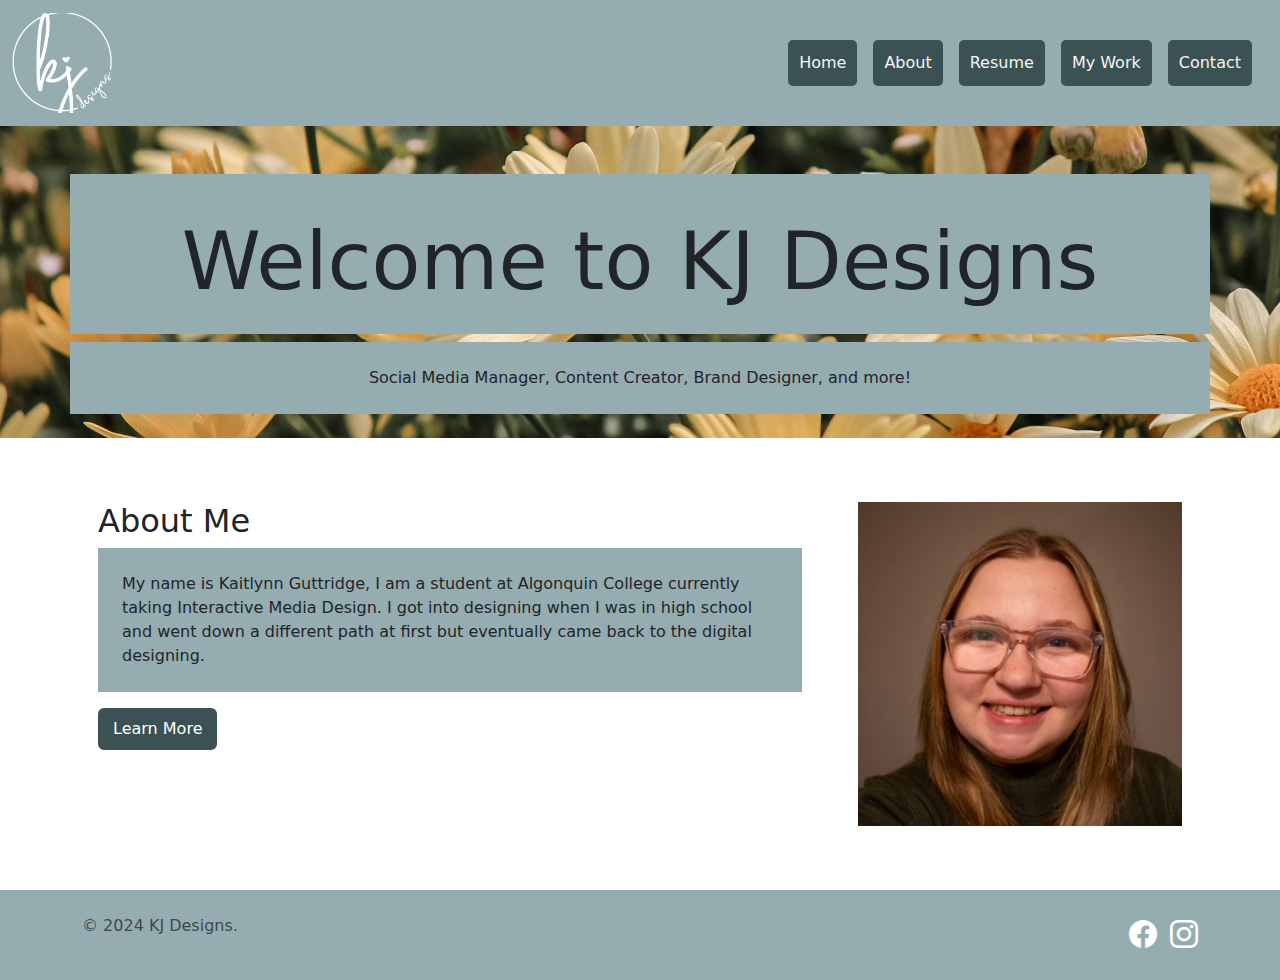
<file: index.html>
<!doctype html>
<html lang="en">

<head>
  <meta charset="utf-8">
  <meta name="viewport" content="width=device-width, initial-scale=1">
  <title>Portfolio</title>
  <link href="https://cdn.jsdelivr.net/npm/bootstrap@5.3.3/dist/css/bootstrap.min.css" rel="stylesheet"
    integrity="sha384-QWTKZyjpPEjISv5WaRU9OFeRpok6YctnYmDr5pNlyT2bRjXh0JMhjY6hW+ALEwIH" crossorigin="anonymous">
  <!-- Icon CSS -->
  <link rel="stylesheet" href="https://cdn.jsdelivr.net/npm/bootstrap-icons@1.11.3/font/bootstrap-icons.min.css">
  <!-- CSS Animation Library -->
  <link
  rel="stylesheet" href="https://cdnjs.cloudflare.com/ajax/libs/animate.css/4.1.1/animate.min.css">
  <!-- Custom CSS -->
  <link rel="stylesheet" href="css/main.css">
</head>

<body>
       <!-- Skip links -->
       <a href="home" class="skip-link">Skip to Main Content</a>
       <a href="nav" class="skip-link">Skip to Navigation</a>

  <header class="bg-primary">
    <nav class="navbar navbar-expand-lg" id="nav">
      <div class="container-fluid">
        <a class="navbar-brand" href="index.html"> <img src="images/kjlogo2-100_x_100.png" alt="KJ Designs Logo"></a>
        <button class="navbar-toggler" type="button" data-bs-toggle="collapse" data-bs-target="#navbarSupportedContent"
          aria-controls="navbarSupportedContent" aria-expanded="false" aria-label="Toggle navigation">
          <span class="navbar-toggler-icon"></span>
        </button>
        <div class="collapse navbar-collapse" id="navbarSupportedContent">
          <ul class="navbar-nav me-2 mb-2 mb-lg-0 ms-auto">
            <li class="nav-item mx-2">
              <a class="nav-link" aria-current="page" href="index.html">Home</a>
            </li>
            <li class="nav-item mx-2">
              <a class="nav-link" href="about.html">About</a>
            </li>
            <li class="nav-item mx-2">
              <a class="nav-link" href="resume.html">Resume</a>
            </li>
            <li class="nav-item  mx-2">
              <a class="nav-link" href="mywork.html">My Work</a>
            </li>
            <li class="nav-item  mx-2">
              <a class="nav-link" href="contact.html">Contact</a>
            </li>
          </ul>
        </div>
      </div>
    </nav>
  </header>
  <main>
    <section class="banner py-4" id="home">
      <div class="container-xl my-4 p-3 mb-2 bg-primary text-center">
        <h1 class="animate__bounceIn display-1 pt-4">Welcome to KJ Designs</h1>
      </div>
      <div class="container-xl pt-4 pb-2 bg-primary text-center">
        <p>Social Media Manager, Content Creator, Brand Designer, and more!</p>
      </div>
    </section>
    <section id="About" class="py-5">
      <div class="container-xl">
        <div class="row">
          <div class="col-sm-8 mb-3 mb-sm-0">
            <div class="card border border-0">
              <div class="card-body">
                <h5 class="card-title h2">About Me</h5>
                <p class="card-text bg-primary p-4">My name is Kaitlynn Guttridge, I am a student at Algonquin
                  College currently taking Interactive Media Design. I got into designing when I was in high school and
                  went down a different path at first but eventually came back to the digital designing.</p>
                <a href="about.html" class="btn btn-primary border-3">Learn
                  More</a>
              </div>
            </div>
          </div>
          <div class="col-sm-4">
            <div class="card border border-0 d-none d-sm-block">
              <div class="card-body">
                <img src="images/Self-1-400_x_400.jpeg"  alt="Self Portrait of Kaitlynn" class="img-fluid">
              </div>
            </div>
          </div>
        </div>
      </div>
    </section>
  </main>
  <footer class="bg-primary">
    <div class="container-xl  pt-4 pb-2" >
      <div class="row">
        <div class="col-6">
          <p class="text-muted">© 2024 KJ Designs. </p>
        </div>
        <div class="col-md-6 text-md-end">
          <ul class="list-inline">
            <li class="list-inline-item"><a href="https://www.facebook.com/" target="_blank"><i class="bi bi-facebook fs-3 text-white"></i></a></li>
            <li class="list-inline-item"><a href="https://www.instagram.com/kjde.signs/" target="_blank"><i class="bi bi-instagram fs-3 text-white"></i></a></li>
          </ul>
        </div>
      </div>
    </div>
  </footer>
  <script src="https://cdn.jsdelivr.net/npm/bootstrap@5.3.3/dist/js/bootstrap.bundle.min.js"
    integrity="sha384-YvpcrYf0tY3lHB60NNkmXc5s9fDVZLESaAA55NDzOxhy9GkcIdslK1eN7N6jIeHz" crossorigin="anonymous">
  </script>
</body>

</html>
</file>
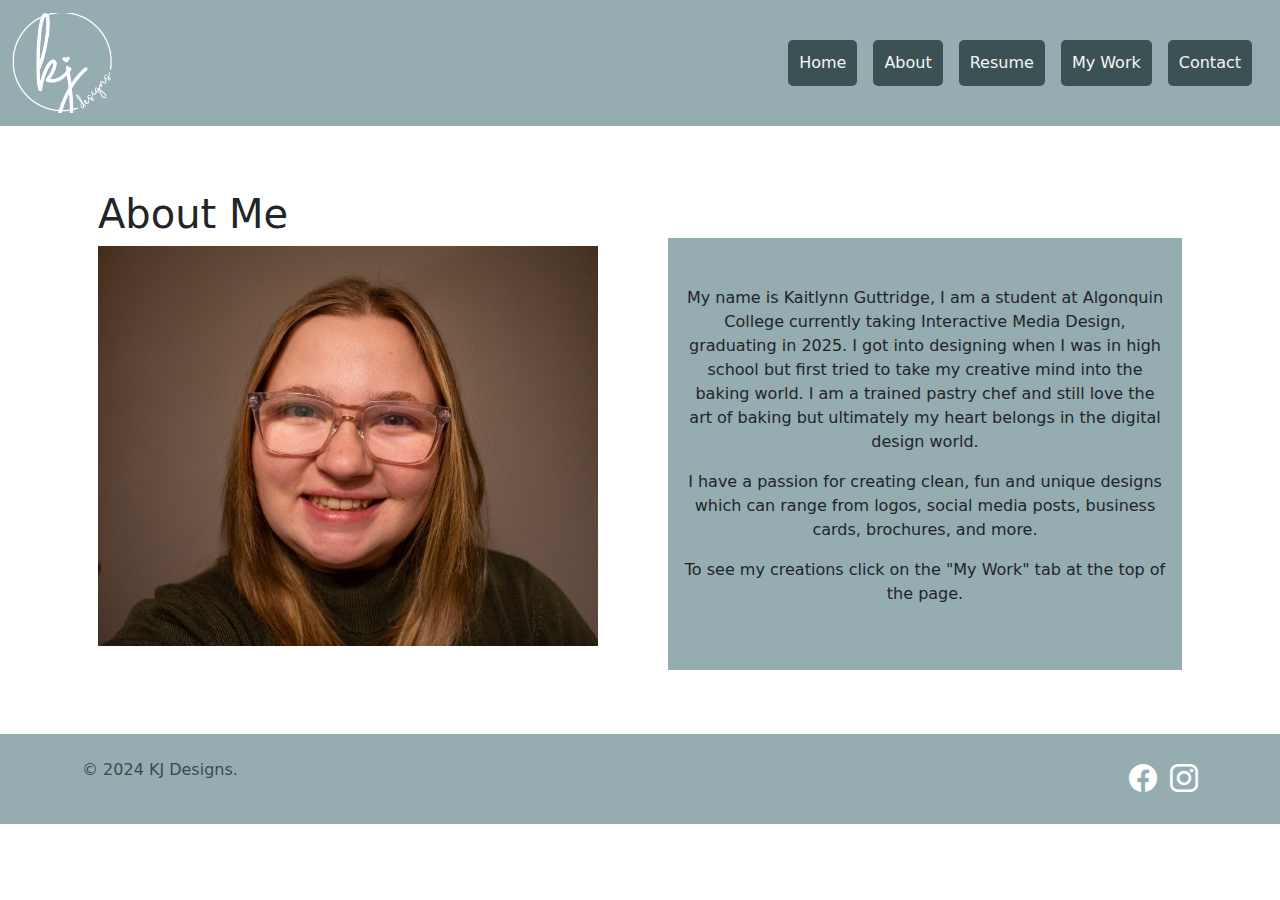
<file: about.html>
<!doctype html>
<html lang="en">

<head>
  <meta charset="utf-8">
  <meta name="viewport" content="width=device-width, initial-scale=1">
  <title>Portfolio</title>
  <link href="https://cdn.jsdelivr.net/npm/bootstrap@5.3.3/dist/css/bootstrap.min.css" rel="stylesheet"
    integrity="sha384-QWTKZyjpPEjISv5WaRU9OFeRpok6YctnYmDr5pNlyT2bRjXh0JMhjY6hW+ALEwIH" crossorigin="anonymous">
  <!-- Icon CSS -->
  <link rel="stylesheet" href="https://cdn.jsdelivr.net/npm/bootstrap-icons@1.11.3/font/bootstrap-icons.min.css">
  <!-- Custom CSS -->
  <link rel="stylesheet" href="css/main.css">
</head>

<body>
  <header class="bg-primary">
    <nav class="navbar navbar-expand-lg" >
      <div class="container-fluid">
        <a class="navbar-brand" href="index.html"> <img src="images/kjlogo2-100_x_100.png" alt="KJ Designs Logo"></a>
        <button class="navbar-toggler" type="button" data-bs-toggle="collapse" data-bs-target="#navbarSupportedContent"
          aria-controls="navbarSupportedContent" aria-expanded="false" aria-label="Toggle navigation">
          <span class="navbar-toggler-icon"></span>
        </button>
        <div class="collapse navbar-collapse" id="navbarSupportedContent">
          <ul class="navbar-nav me-2 mb-2 mb-lg-0 ms-auto">
            <li class="nav-item mx-2">
              <a class="nav-link" aria-current="page" href="index.html">Home</a>
            </li>
            <li class="nav-item mx-2">
              <a class="nav-link" href="about.html">About</a>
            </li>
            <li class="nav-item mx-2">
              <a class="nav-link" href="resume.html">Resume</a>
            </li>
            <li class="nav-item  mx-2">
              <a class="nav-link" href="mywork.html">My Work</a>
            </li>
            <li class="nav-item  mx-2">
              <a class="nav-link" href="contact.html">Contact</a>
            </li>
          </ul>
        </div>
      </div>
    </nav>
  </header>
  <main>
    <section id="About" class="py-5">
      <div class="container-xl">
        <div class="row">
          <div class="col-12 col-md-6 mb-sm-0">
            <div class="card border border-0">
              <div class="card-body">
                <h5 class="card-title h1">About Me</h5>
                <img src="images/Self-1-500_x_400.jpeg" alt="Self Portrait of Kaitlynn" class="img-fluid">
              </div>
            </div>
          </div>
          <div class="col-12 col-md-6  mt-5 ">
            <div class="card border border-0">
              <div class="card-body bg-primary text-center m-3 p-3 pt-5 pb-5">
                <p class="card-text">My name is Kaitlynn Guttridge, I am a student at
                  Algonquin
                  College currently taking Interactive Media Design, graduating in 2025. I got into designing when I was
                  in high school but first tried to take my creative mind into the baking world. I am a trained pastry
                  chef and still love the art of baking but ultimately my heart belongs in the digital design world.
                </p>
                <p>
                  I have a passion for creating clean, fun and unique designs which can range from logos, social media
                  posts, business cards, brochures, and more.
                </p>
                <p>
                  To see my creations click on the "My Work" tab at the top of the page.</p>
              </div>
            </div>
          </div>
        </div>
      </div>
    </section>
  </main>
  <footer class="bg-primary">
    <div class="container-xl  pt-4 pb-2" >
      <div class="row">
        <div class="col-6">
          <p class="text-muted">© 2024 KJ Designs. </p>
        </div>
        <div class="col-md-6 text-md-end">
          <ul class="list-inline">
            <li class="list-inline-item"><a href="https://www.facebook.com/" target="_blank"><i class="bi bi-facebook fs-3 text-white"></i></a></li>
            <li class="list-inline-item"><a href="https://www.instagram.com/kjde.signs/" target="_blank"><i class="bi bi-instagram fs-3 text-white"></i></a></li>
          </ul>
        </div>
      </div>
    </div>
  </footer>
  <script src="https://cdn.jsdelivr.net/npm/bootstrap@5.3.3/dist/js/bootstrap.bundle.min.js"
    integrity="sha384-YvpcrYf0tY3lHB60NNkmXc5s9fDVZLESaAA55NDzOxhy9GkcIdslK1eN7N6jIeHz" crossorigin="anonymous">
  </script>
</body>

</html>
</file>
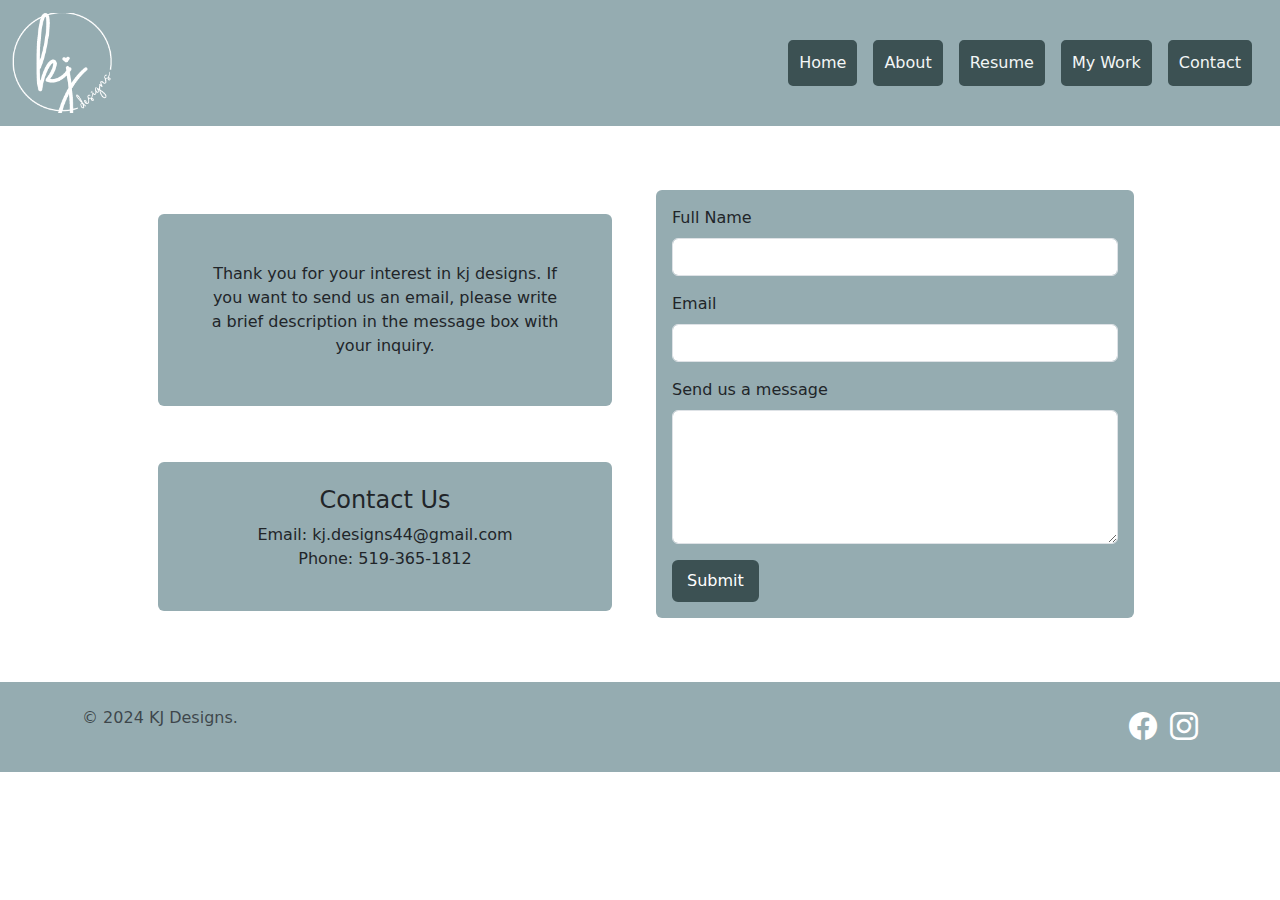
<file: contact.html>
<!doctype html>
<html lang="en">

<head>
  <meta charset="utf-8">
  <meta name="viewport" content="width=device-width, initial-scale=1">
  <title>Portfolio</title>
  <link href="https://cdn.jsdelivr.net/npm/bootstrap@5.3.3/dist/css/bootstrap.min.css" rel="stylesheet"
    integrity="sha384-QWTKZyjpPEjISv5WaRU9OFeRpok6YctnYmDr5pNlyT2bRjXh0JMhjY6hW+ALEwIH" crossorigin="anonymous">
  <!-- Icon CSS -->
  <link rel="stylesheet" href="https://cdn.jsdelivr.net/npm/bootstrap-icons@1.11.3/font/bootstrap-icons.min.css">
  <!-- Custom CSS -->
  <link rel="stylesheet" href="css/main.css">
</head>

<body>
  <header class="bg-primary">
    <nav class="navbar navbar-expand-lg" >
      <div class="container-fluid">
        <a class="navbar-brand" href="index.html"> <img src="images/kjlogo2-100_x_100.png" alt="KJ Designs Logo"></a>
        <button class="navbar-toggler" type="button" data-bs-toggle="collapse" data-bs-target="#navbarSupportedContent"
          aria-controls="navbarSupportedContent" aria-expanded="false" aria-label="Toggle navigation">
          <span class="navbar-toggler-icon"></span>
        </button>
        <div class="collapse navbar-collapse" id="navbarSupportedContent">
          <ul class="navbar-nav me-2 mb-2 mb-lg-0 ms-auto">
            <li class="nav-item mx-2">
              <a class="nav-link" aria-current="page" href="index.html">Home</a>
            </li>
            <li class="nav-item mx-2">
              <a class="nav-link" href="about.html">About</a>
            </li>
            <li class="nav-item mx-2">
              <a class="nav-link" href="resume.html">Resume</a>
            </li>
            <li class="nav-item  mx-2">
              <a class="nav-link" href="mywork.html">My Work</a>
            </li>
            <li class="nav-item  mx-2">
              <a class="nav-link" href="contact.html">Contact</a>
            </li>
          </ul>
        </div>
      </div>
    </nav>
  </header>
  <main>
    <section class="container-xl">
      <div class="row m-5">
        <div class="col-lg-6 col-sm-12 text-center">
          <br>
          <p class="bg-primary m-3 p-5 rounded">
            Thank you for your interest in kj designs. If you want to send us an email, please write a brief description
            in the message box with your inquiry.
          </p>
          <br>
          <div class="bg-primary m-3 p-4 rounded">
          <h2 class="h4">Contact Us</h2>
          <p>
            Email: kj.designs44@gmail.com
            <br>
            Phone: 519-365-1812
          </p>
        </div>
        </div>
        <div class="col  bg-primary m-3 p-3 rounded">
          <form action="kj.designs44@gmaol.com" method="POST" enctype="multipart/form-data">
            <div class="mb-3">
              <label for="name" class="form-label">Full Name</label>
              <input type="text" class="form-control" id="name" aria-describedby="nameHelp">
              <div id="nameHelp" class="form-text"></div>
            </div>
            <div class="mb-3">
              <label for="email" class="form-label">Email</label>
              <input type="email" class="form-control" id="email" aria-describedby="emailHelp">
              <div id="emailHelp" class="form-text"></div>
            </div>
            <div class="mb-3">
              <label for="message" class="form-label">Send us a message</label>
              <textarea class="form-control" id="message" rows="5" aria-describedby="messageHelp"></textarea>
              <div id="messageHelp" class="form-text"></div>
            </div>
            <button type="submit" class="btn btn-primary border-3">Submit</button>
          </form>
        </div>
      </div>
    </section>
  </main>

  <footer class="bg-primary">
    <div class="container-xl  pt-4 pb-2" >
      <div class="row">
        <div class="col-6">
          <p class="text-muted">© 2024 KJ Designs. </p>
        </div>
        <div class="col-md-6 text-md-end">
          <ul class="list-inline">
            <li class="list-inline-item"><a href="https://www.facebook.com/" target="_blank"><i class="bi bi-facebook fs-3 text-white"></i></a></li>
            <li class="list-inline-item"><a href="https://www.instagram.com/kjde.signs/" target="_blank"><i class="bi bi-instagram fs-3 text-white"></i></a></li>
          </ul>
        </div>
      </div>
    </div>
  </footer>
  <script src="https://cdn.jsdelivr.net/npm/bootstrap@5.3.3/dist/js/bootstrap.bundle.min.js"
    integrity="sha384-YvpcrYf0tY3lHB60NNkmXc5s9fDVZLESaAA55NDzOxhy9GkcIdslK1eN7N6jIeHz" crossorigin="anonymous">
  </script>
</body>

</html>
</file>
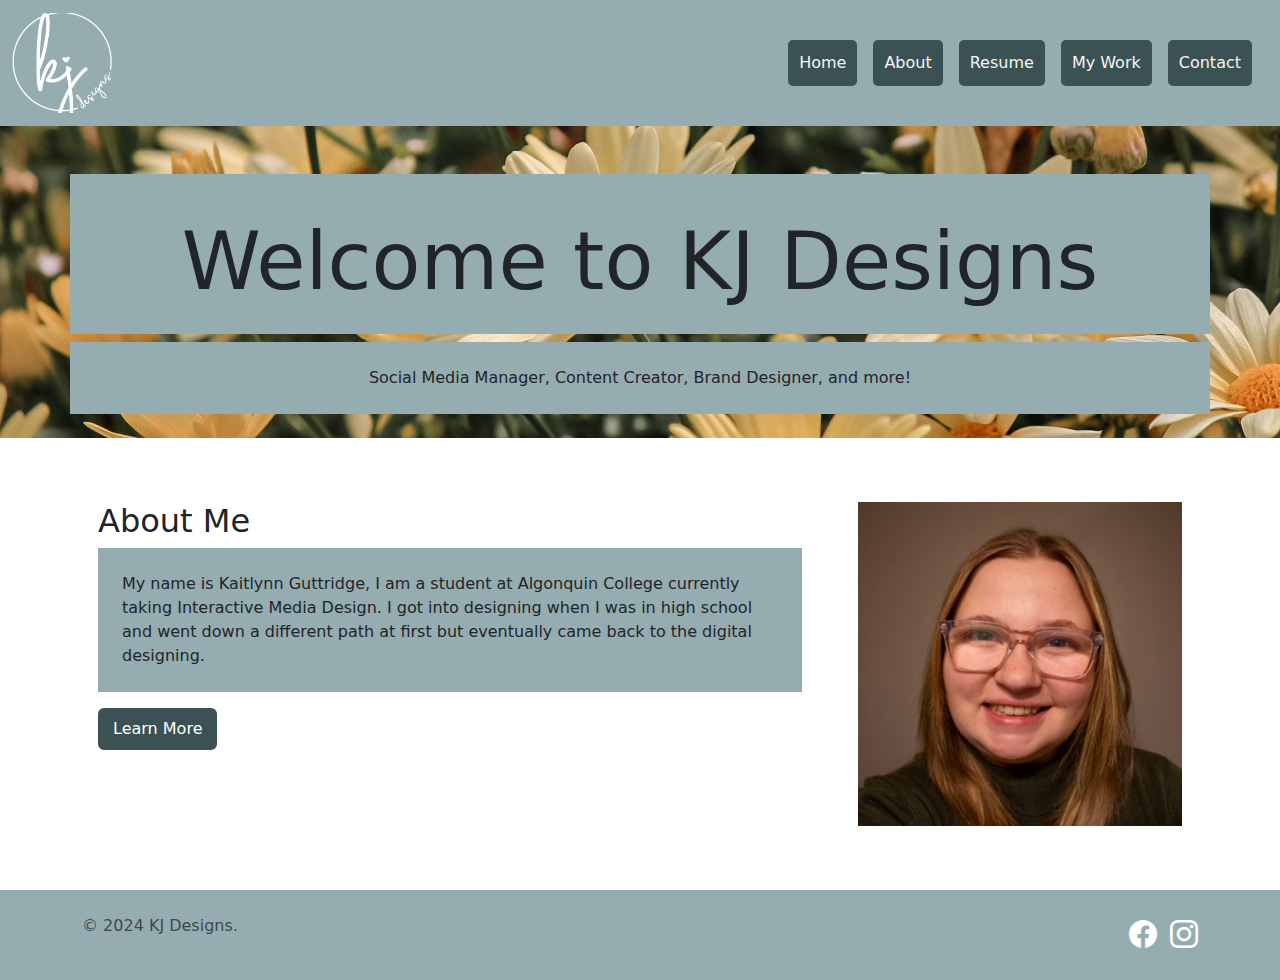
<file: home.html>
<!doctype html>
<html lang="en">

<head>
  <meta charset="utf-8">
  <meta name="viewport" content="width=device-width, initial-scale=1">
  <title>Portfolio</title>
  <link href="https://cdn.jsdelivr.net/npm/bootstrap@5.3.3/dist/css/bootstrap.min.css" rel="stylesheet"
    integrity="sha384-QWTKZyjpPEjISv5WaRU9OFeRpok6YctnYmDr5pNlyT2bRjXh0JMhjY6hW+ALEwIH" crossorigin="anonymous">
  <!-- Icon CSS -->
  <link rel="stylesheet" href="https://cdn.jsdelivr.net/npm/bootstrap-icons@1.11.3/font/bootstrap-icons.min.css">
  <!-- CSS Animation Library -->
  <link
  rel="stylesheet" href="https://cdnjs.cloudflare.com/ajax/libs/animate.css/4.1.1/animate.min.css">
  <!-- Custom CSS -->
  <link rel="stylesheet" href="css/main.css">
</head>

<body>
       <!-- Skip links -->
       <a href="home" class="skip-link">Skip to Main Content</a>
       <a href="nav" class="skip-link">Skip to Navigation</a>

  <header class="bg-primary">
    <nav class="navbar navbar-expand-lg" id="nav">
      <div class="container-fluid">
        <a class="navbar-brand" href="home.html"> <img src="images/kjlogo2-100_x_100.png" alt="KJ Designs Logo"></a>
        <button class="navbar-toggler" type="button" data-bs-toggle="collapse" data-bs-target="#navbarSupportedContent"
          aria-controls="navbarSupportedContent" aria-expanded="false" aria-label="Toggle navigation">
          <span class="navbar-toggler-icon"></span>
        </button>
        <div class="collapse navbar-collapse" id="navbarSupportedContent">
          <ul class="navbar-nav me-2 mb-2 mb-lg-0 ms-auto">
            <li class="nav-item mx-2">
              <a class="nav-link" aria-current="page" href="home.html">Home</a>
            </li>
            <li class="nav-item mx-2">
              <a class="nav-link" href="about.html">About</a>
            </li>
            <li class="nav-item mx-2">
              <a class="nav-link" href="resume.html">Resume</a>
            </li>
            <li class="nav-item  mx-2">
              <a class="nav-link" href="mywork.html">My Work</a>
            </li>
            <li class="nav-item  mx-2">
              <a class="nav-link" href="contact.html">Contact</a>
            </li>
          </ul>
        </div>
      </div>
    </nav>
  </header>
  <main>
    <section class="banner py-4" id="home">
      <div class="container-xl my-4 p-3 mb-2 bg-primary text-center">
        <h1 class="animate__bounceIn display-1 pt-4">Welcome to KJ Designs</h1>
      </div>
      <div class="container-xl pt-4 pb-2 bg-primary text-center">
        <p>Social Media Manager, Content Creator, Brand Designer, and more!</p>
      </div>
    </section>
    <section id="About" class="py-5">
      <div class="container-xl">
        <div class="row">
          <div class="col-sm-8 mb-3 mb-sm-0">
            <div class="card border border-0">
              <div class="card-body">
                <h5 class="card-title h2">About Me</h5>
                <p class="card-text bg-primary p-4">My name is Kaitlynn Guttridge, I am a student at Algonquin
                  College currently taking Interactive Media Design. I got into designing when I was in high school and
                  went down a different path at first but eventually came back to the digital designing.</p>
                <a href="about.html" class="btn btn-primary border-3">Learn
                  More</a>
              </div>
            </div>
          </div>
          <div class="col-sm-4">
            <div class="card border border-0 d-none d-sm-block">
              <div class="card-body">
                <img src="images/Self-1-400_x_400.jpeg"  alt="Self Portrait of Kaitlynn" class="img-fluid">
              </div>
            </div>
          </div>
        </div>
      </div>
    </section>
  </main>
  <footer class="bg-primary">
    <div class="container-xl  pt-4 pb-2" >
      <div class="row">
        <div class="col-6">
          <p class="text-muted">© 2024 KJ Designs. </p>
        </div>
        <div class="col-md-6 text-md-end">
          <ul class="list-inline">
            <li class="list-inline-item"><a href="https://www.facebook.com/" target="_blank"><i class="bi bi-facebook fs-3 text-white"></i></a></li>
            <li class="list-inline-item"><a href="https://www.instagram.com/kjde.signs/" target="_blank"><i class="bi bi-instagram fs-3 text-white"></i></a></li>
          </ul>
        </div>
      </div>
    </div>
  </footer>
  <script src="https://cdn.jsdelivr.net/npm/bootstrap@5.3.3/dist/js/bootstrap.bundle.min.js"
    integrity="sha384-YvpcrYf0tY3lHB60NNkmXc5s9fDVZLESaAA55NDzOxhy9GkcIdslK1eN7N6jIeHz" crossorigin="anonymous">
  </script>
</body>

</html>
</file>
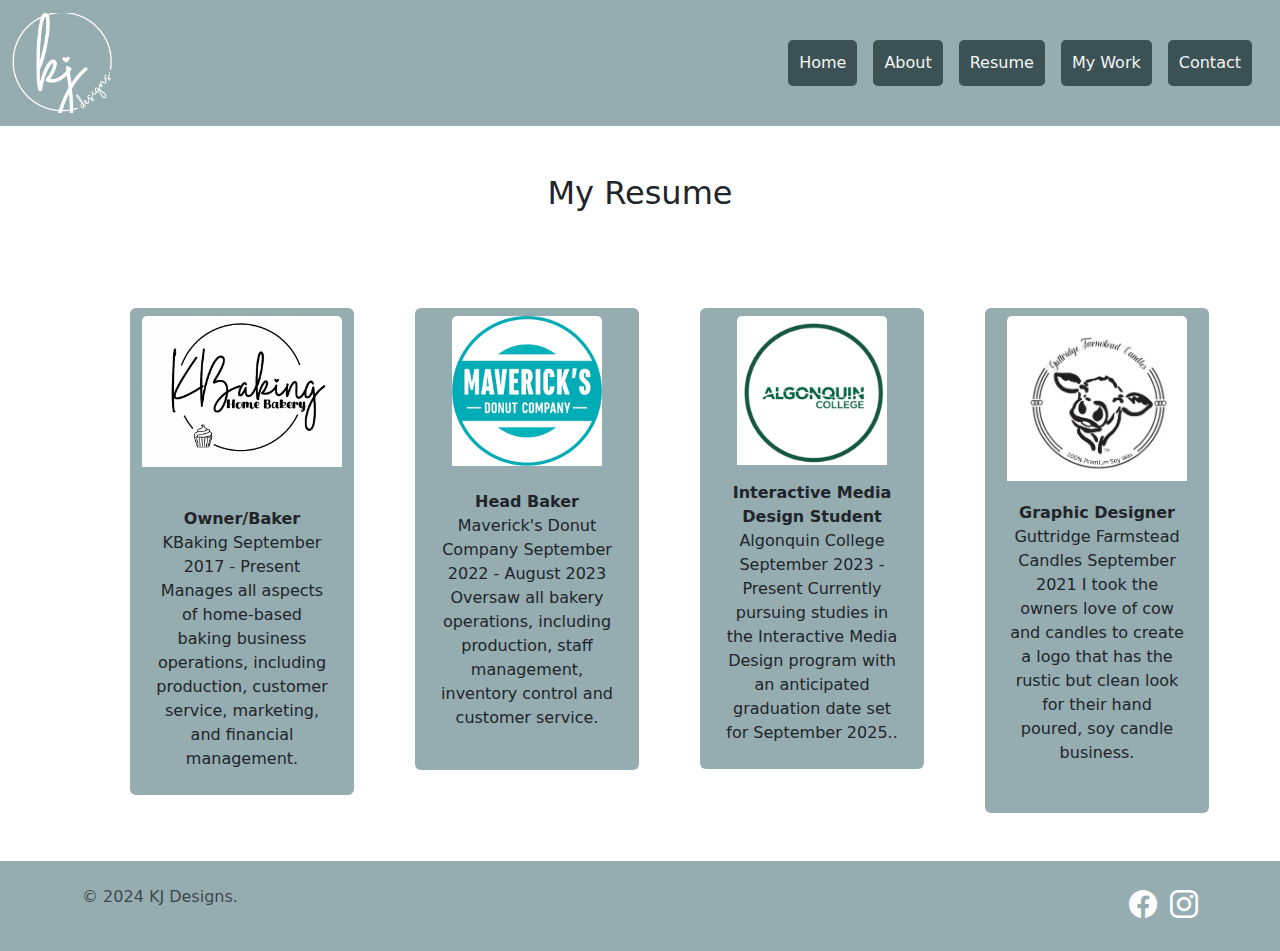
<file: resume.html>
<!doctype html>
<html lang="en">

<head>
  <meta charset="utf-8">
  <meta name="viewport" content="width=device-width, initial-scale=1">
  <title>Portfolio</title>
  <link href="https://cdn.jsdelivr.net/npm/bootstrap@5.3.3/dist/css/bootstrap.min.css" rel="stylesheet"
    integrity="sha384-QWTKZyjpPEjISv5WaRU9OFeRpok6YctnYmDr5pNlyT2bRjXh0JMhjY6hW+ALEwIH" crossorigin="anonymous">
  <!-- Icon CSS -->
  <link rel="stylesheet" href="https://cdn.jsdelivr.net/npm/bootstrap-icons@1.11.3/font/bootstrap-icons.min.css">
  <!-- Custom CSS -->
  <link rel="stylesheet" href="css/main.css">
</head>

<body>
  <header class="bg-primary">
    <nav class="navbar navbar-expand-lg" >
      <div class="container-fluid">
        <a class="navbar-brand" href="index.html"> <img src="images/kjlogo2-100_x_100.png" alt="KJ Designs Logo"></a>
        <button class="navbar-toggler" type="button" data-bs-toggle="collapse" data-bs-target="#navbarSupportedContent"
          aria-controls="navbarSupportedContent" aria-expanded="false" aria-label="Toggle navigation">
          <span class="navbar-toggler-icon"></span>
        </button>
        <div class="collapse navbar-collapse" id="navbarSupportedContent">
          <ul class="navbar-nav me-2 mb-2 mb-lg-0 ms-auto">
            <li class="nav-item mx-2">
              <a class="nav-link" aria-current="page" href="index.html">Home</a>
            </li>
            <li class="nav-item mx-2">
              <a class="nav-link" href="about.html">About</a>
            </li>
            <li class="nav-item mx-2">
              <a class="nav-link" href="resume.html">Resume</a>
            </li>
            <li class="nav-item  mx-2">
              <a class="nav-link" href="mywork.html">My Work</a>
            </li>
            <li class="nav-item  mx-2">
              <a class="nav-link" href="contact.html">Contact</a>
            </li>
          </ul>
        </div>
      </div>
    </nav>
  </header>

  <main>
    <section class="container-xl">
      <h2 class="title m-5 text-center">My Resume</h2>
      <div class="row">
        <div class="col-sm-12 col-md-6 col-lg-3">
          <div class="card bg-primary border border-0 p-2 m-5" style="width: 14rem;">
            <img src="images/KBlogo.png" class="card-img-top mx-auto" alt="KBaking Logo" style="width: 200px;">
            <div class="card-body">
              <p class="card-text bg-primary text-center pt-4"><strong>Owner/Baker</strong>
              <br>
                KBaking
                September 2017 - Present
                Manages all aspects of home-based baking business operations, including production, customer service,
                marketing, and financial management.</p>
            </div>
          </div>
        </div>
        <div class="col-sm-12 col-md-6 col-lg-3">
          <div class="card bg-primary border border-0 p-2 m-5" style="width: 14rem;">
            <img src="images/images.png" class="card-img-top mx-auto " alt="Mavericks Donut Company Logo" style="width: 150px;">
            <div class="card-body">
              <p class="card-text bg-primary text-center pt-2 pb-3"><strong>Head Baker</strong>
                <br>
                Maverick's Donut Company
                September 2022 - August 2023
                Oversaw all bakery operations, including production, staff management, inventory control and customer
                service.</p>
            </div>
          </div>
        </div>
        <div class="col-sm-12 col-md-6 col-lg-3 ">
          <div class="card bg-primary border border-0 p-2 m-5" style="width: 14rem;">
            <img src="images/aclogo.png" class="card-img-top mx-auto" alt="Algonquin College Logo" style="width: 150px;">
            <div class="card-body">
              <p class="card-text bg-primary text-center "><strong>Interactive Media Design Student</strong>
                Algonquin College
                September 2023 - Present
                Currently pursuing studies in the Interactive Media Design program with an anticipated graduation date
                set for September 2025..</p>
            </div>
          </div>
        </div>
        <div class="col-sm-12 col-md-6 col-lg-3">
          <div class="card bg-primary border border-0 p-2 m-5" style="width: 14rem;">
            <img src="images/candleslogo.png" class="card-img-top mx-auto pb-1" alt="Guttridge Farmstead Candles Logo" style="width: 180px;">
            <div class="card-body">
              <p class="card-text text-center pb-4"><strong>Graphic Designer</strong>
                Guttridge Farmstead Candles
                September 2021
                I took the owners love of cow and candles to create a logo that has the rustic but clean look for their
                hand poured, soy candle business.</p>
            </div>
          </div>
        </div>
      </div>
    </section>

  </main>

  <footer class="bg-primary">
    <div class="container-xl  pt-4 pb-2" >
      <div class="row">
        <div class="col-6">
          <p class="text-muted">© 2024 KJ Designs. </p>
        </div>
        <div class="col-md-6 text-md-end">
          <ul class="list-inline">
            <li class="list-inline-item"><a href="https://www.facebook.com/" target="_blank"><i class="bi bi-facebook fs-3 text-white"></i></a></li>
            <li class="list-inline-item"><a href="https://www.instagram.com/kjde.signs/" target="_blank"><i class="bi bi-instagram fs-3 text-white"></i></a></li>
          </ul>
        </div>
      </div>
    </div>
  </footer>
  <script src="https://cdn.jsdelivr.net/npm/bootstrap@5.3.3/dist/js/bootstrap.bundle.min.js"
    integrity="sha384-YvpcrYf0tY3lHB60NNkmXc5s9fDVZLESaAA55NDzOxhy9GkcIdslK1eN7N6jIeHz" crossorigin="anonymous">
  </script>
</body>

</html>
</file>
<file: css/main.css>
.banner {
    background: url(../images/IMG_9849.JPG) no-repeat center;
    background-size: cover;
}

:root {
    --bs-primary: #95ACB1;
    --bs-primary-rgb:  149, 172, 177;
    --bs-secondary: #3C5153;
    --bs-secondary-rgb: 60, 81, 83;
    --bs-tertiary: #F3F6F6;
    --bs-tertirary-rgb: 243, 246, 246;
}

.btn-primary {
    --bs-btn-bg: #3C5153;
    --bs-btn-border-color: #3C5153;
    --bs-btn-hover-color: #3C5153;
    --bs-btn-hover-bg: #F3F6F6;
    --bs-btn-hover-border-color: #3C5153;
    --bs-btn-active-color: #3C5153;
    --bs-btn-active-bg: #F3F6F6;
    --bs-btn-active-border-color: #3C5153;
    --bs-btn-disabled-color: #3C5153;
    --bs-btn-disabled-bg: #F3F6F6;
    --bs-btn-disabled-border-color: #3C5153;
}

.btn-primary:focus{
    color: #F3F6F6;
    background-color: #1a2223;
    border-color: #F3F6F6;
}

.navbar-nav .nav-link {
    background-color: var(--bs-secondary);
    color: var(--bs-tertiary);
    border: 3px solid var(--bs-secondary); 
    border-radius: 5px; 
}

.navbar-nav .nav-link:hover {
    color: var(--bs-secondary);
    background-color: var(--bs-tertiary);
    border-color: var(--bs-secondary);
}

.navbar-nav .nav-link:focus {
    color: #F3F6F6;
    background-color: #1a2223;
    border-color: #F3F6F6;
}
.navbar-brand {
    transition: transform 2s;

}
.navbar-brand:hover {
    transform: scale(1.5);
}

.navbar-brand:focus {
    color: #F3F6F6;
    background-color: #1a2223;
    border-color: #F3F6F6;
}

.skip-link {
    position: absolute;
    top: -40px;
    left: 0;
    background-color: #1a2223;
    color: #f3f6f6;
    padding: 5px;
    z-index: 1000;
    text-decoration: none;
}

.skip-link:focus {
    top: 0;
}

.list-inline-item a:focus i{
    color: #F3F6F6;
    background-color: #1a2223;
    border-color: #F3F6F6;
}

.form-control:hover,
.form-control:focus,
.btn:focus {
    border: 3px solid #1a2223;
  border-color: #1a2223; 
}
</file>
